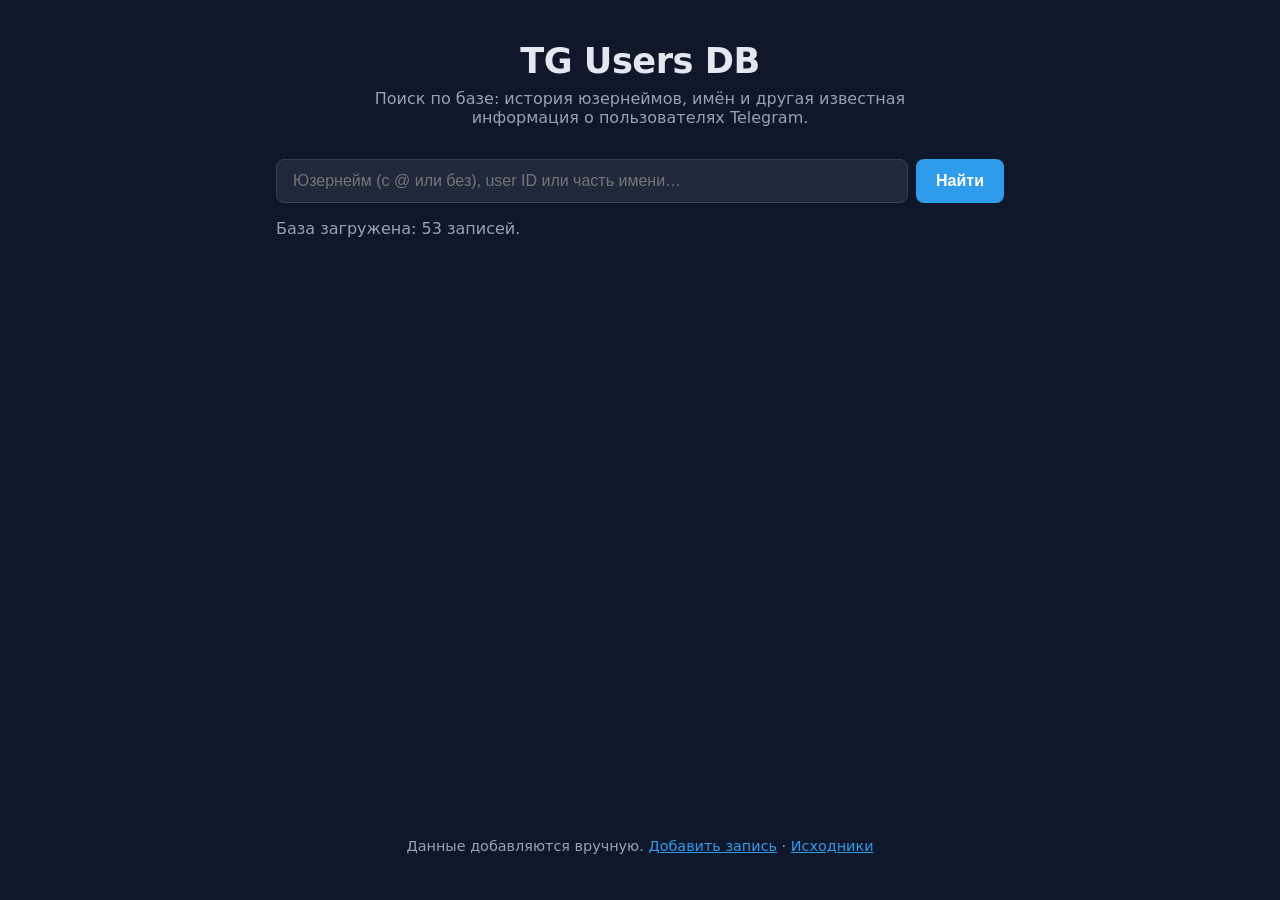
<file: index.html>
<!DOCTYPE html>
<html lang="ru">
<head>
  <meta charset="UTF-8">
  <meta name="viewport" content="width=device-width, initial-scale=1.0">
  <meta name="description" content="Поиск по базе пользователей Telegram: история юзернеймов, имён, био, телефоны и другая информация.">
  <title>TG Users DB — база данных пользователей Telegram</title>
  <link rel="stylesheet" href="css/style.css">
</head>
<body>
  <header>
    <h1>TG Users DB</h1>
    <p class="subtitle">Поиск по базе: история юзернеймов, имён и другая известная информация о пользователях Telegram.</p>
  </header>

  <main>
    <section class="search-box">
      <input type="text" id="search-input" placeholder="Юзернейм (с @ или без), user ID или часть имени…" autocomplete="off">
      <button id="search-button">Найти</button>
    </section>

    <p id="status" class="status"></p>
    <section id="results"></section>
  </main>

  <div id="modal" class="modal hidden">
    <div class="modal-card" id="modal-card"></div>
  </div>

  <footer>
    <p>Данные добавляются вручную. <a href="admin.html">Добавить запись</a> · <a href="https://github.com/matvey-matvey123/tg-users-db">Исходники</a></p>
  </footer>

  <script src="js/app.js"></script>
</body>
</html>
</file>
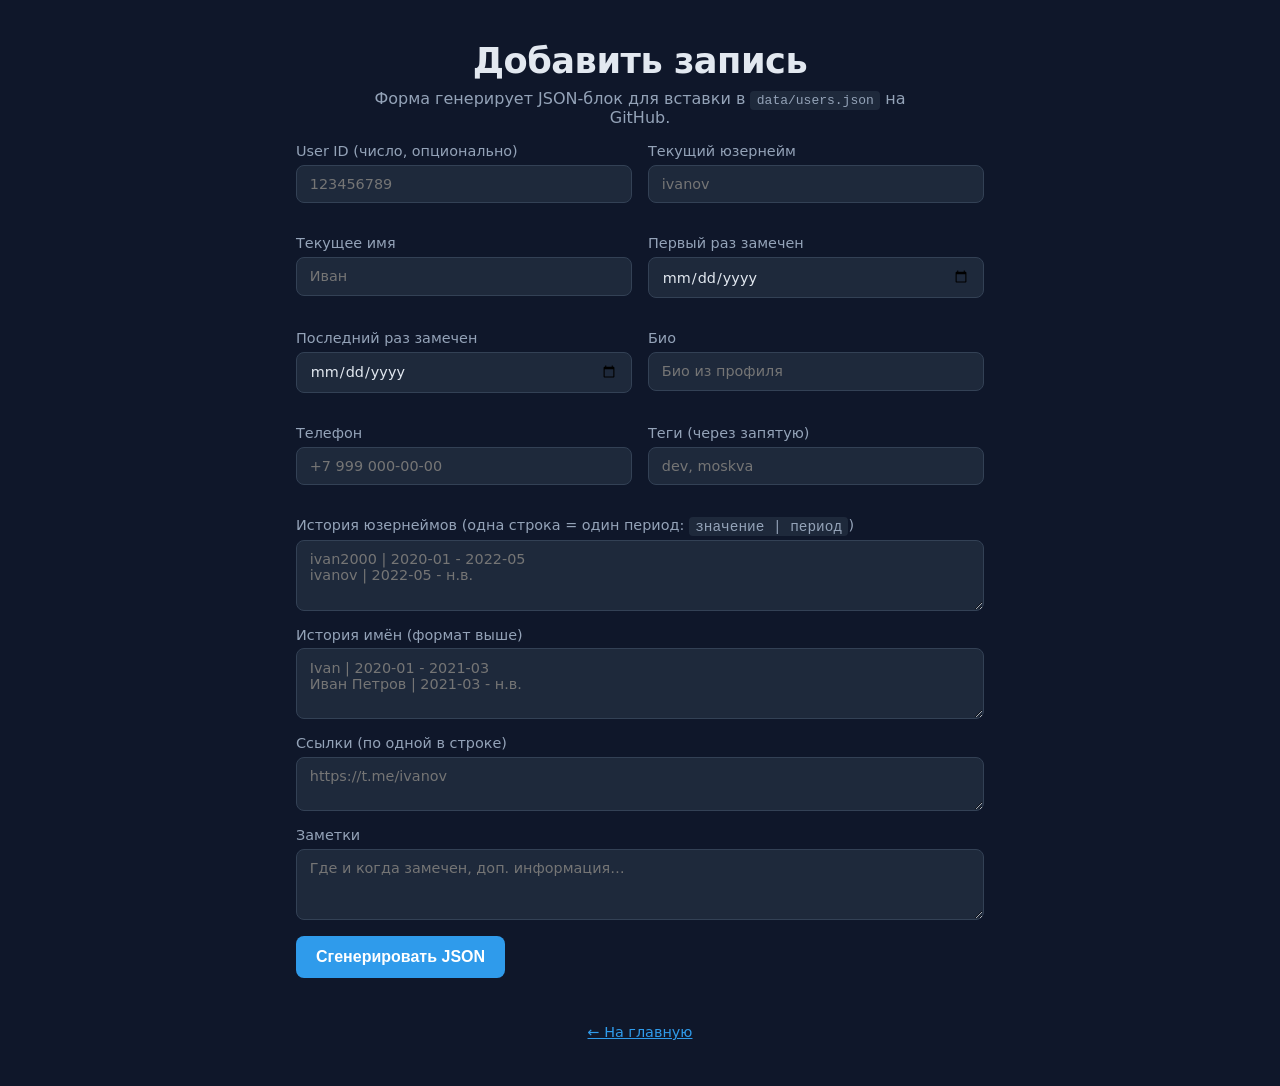
<file: admin.html>
<!DOCTYPE html>
<html lang="ru">
<head>
  <meta charset="UTF-8">
  <meta name="viewport" content="width=device-width, initial-scale=1.0">
  <title>Добавить запись — TG Users DB</title>
  <link rel="stylesheet" href="css/style.css">
</head>
<body>
  <header>
    <h1>Добавить запись</h1>
    <p class="subtitle">Форма генерирует JSON-блок для вставки в <code>data/users.json</code> на GitHub.</p>
  </header>

  <main class="admin">
    <form id="add-form">
      <div class="grid">
        <label>User ID (число, опционально)
          <input type="number" id="f-id" placeholder="123456789">
        </label>
        <label>Текущий юзернейм
          <input type="text" id="f-username" placeholder="ivanov" required>
        </label>
        <label>Текущее имя
          <input type="text" id="f-name" placeholder="Иван">
        </label>
        <label>Первый раз замечен
          <input type="date" id="f-first_seen">
        </label>
        <label>Последний раз замечен
          <input type="date" id="f-last_seen">
        </label>
        <label>Био
          <input type="text" id="f-bio" placeholder="Био из профиля">
        </label>
        <label>Телефон
          <input type="text" id="f-phone" placeholder="+7 999 000-00-00">
        </label>
        <label>Теги (через запятую)
          <input type="text" id="f-tags" placeholder="dev, moskva">
        </label>
      </div>

      <label>История юзернеймов (одна строка = один период: <code>значение | период</code>)
        <textarea id="f-usernames" rows="3" placeholder="ivan2000 | 2020-01 - 2022-05&#10;ivanov | 2022-05 - н.в."></textarea>
      </label>

      <label>История имён (формат выше)
        <textarea id="f-names" rows="3" placeholder="Ivan | 2020-01 - 2021-03&#10;Иван Петров | 2021-03 - н.в."></textarea>
      </label>

      <label>Ссылки (по одной в строке)
        <textarea id="f-links" rows="2" placeholder="https://t.me/ivanov"></textarea>
      </label>

      <label>Заметки
        <textarea id="f-notes" rows="3" placeholder="Где и когда замечен, доп. информация…"></textarea>
      </label>

      <button type="submit">Сгенерировать JSON</button>
    </form>

    <pre id="output" class="output hidden"></pre>
    <button id="copy-button" class="hidden">Скопировать JSON</button>
  </main>

  <footer>
    <p><a href="index.html">← На главную</a></p>
  </footer>

  <script src="js/admin.js"></script>
</body>
</html>
</file>
<file: css/style.css>
:root {
  --bg: #0f172a;
  --card: #1e293b;
  --accent: #2f9beb;
  --text: #e2e8f0;
  --muted: #94a3b8;
  --border: #334155;
}

* { box-sizing: border-box; }

body {
  margin: 0;
  font-family: system-ui, -apple-system, "Segoe UI", Roboto, sans-serif;
  background: var(--bg);
  color: var(--text);
  min-height: 100vh;
  display: flex;
  flex-direction: column;
}

header, main, footer { padding: 0 1rem; }

header { text-align: center; padding-top: 2.5rem; }
header h1 { margin: 0; font-size: 2.2rem; letter-spacing: -0.5px; }
.subtitle { color: var(--muted); max-width: 560px; margin: 0.5rem auto 0; }
code { background: var(--card); padding: 0.1rem 0.4rem; border-radius: 4px; }

main { flex: 1; width: 100%; max-width: 760px; margin: 0 auto; }

.search-box {
  display: flex;
  gap: 0.5rem;
  margin: 2rem 0 1rem;
}

#search-input {
  flex: 1;
  padding: 0.75rem 1rem;
  font-size: 1rem;
  border: 1px solid var(--border);
  border-radius: 8px;
  background: var(--card);
  color: var(--text);
  outline: none;
}
#search-input:focus { border-color: var(--accent); }

button {
  padding: 0.75rem 1.25rem;
  font-size: 1rem;
  border: none;
  border-radius: 8px;
  background: var(--accent);
  color: #fff;
  cursor: pointer;
  font-weight: 600;
}
button:hover { filter: brightness(1.1); }

.status { min-height: 1.5em; color: var(--muted); margin: 0 0 1rem; }

.user-row {
  display: flex;
  align-items: center;
  flex-wrap: wrap;
  gap: 0.4rem 0.8rem;
  background: var(--card);
  border: 1px solid var(--border);
  border-radius: 10px;
  padding: 0.75rem 1rem;
  margin-bottom: 0.6rem;
  cursor: pointer;
  transition: border-color 0.15s, transform 0.1s;
}
.user-row:hover { border-color: var(--accent); transform: translateY(-1px); }
.user-row .row-name { font-weight: 600; }
.user-row .row-username { color: var(--accent); }
.user-row .row-meta { color: var(--muted); font-size: 0.85rem; margin-left: auto; }
.user-row .row-tags { width: 100%; }

.modal {
  position: fixed;
  inset: 0;
  background: rgba(2, 6, 16, 0.72);
  display: flex;
  align-items: flex-start;
  justify-content: center;
  overflow-y: auto;
  padding: 2rem 1rem;
  z-index: 100;
}
.modal-card {
  position: relative;
  background: var(--card);
  border: 1px solid var(--border);
  border-radius: 14px;
  padding: 1.5rem;
  width: 100%;
  max-width: 620px;
  box-shadow: 0 20px 60px rgba(0, 0, 0, 0.5);
}

.user-card {
  background: var(--card);
  border: 1px solid var(--border);
  border-radius: 12px;
  padding: 1.25rem;
  margin-bottom: 1rem;
}
.user-card h2 { margin: 0 0 0.25rem; display: flex; align-items: center; gap: 0.6rem; flex-wrap: wrap; }
.user-card h2 .badge { font-size: 0.75rem; color: var(--accent); font-weight: 400; }
.meta { color: var(--muted); font-size: 0.9rem; margin-bottom: 1rem; }
.meta span { margin-right: 1rem; }

.history-block { margin: 1rem 0; }
.history-block summary { color: var(--muted); font-size: 0.85rem; text-transform: uppercase; letter-spacing: 0.5px; cursor: pointer; user-select: none; }
.history-block summary:hover { color: var(--text); }
.history-block table { width: 100%; border-collapse: collapse; margin-top: 0.4rem; }
.history-block td { padding: 0.35rem 0.5rem; border-bottom: 1px solid var(--border); font-size: 0.95rem; }
.history-block td.value { font-weight: 600; }
.history-block td.period { color: var(--muted); text-align: right; white-space: nowrap; }

.close-btn {
  position: absolute;
  top: 0.75rem;
  right: 1rem;
  background: none;
  border: none;
  color: var(--muted);
  font-size: 1.5rem;
  cursor: pointer;
  line-height: 1;
  padding: 0.2rem;
}
.close-btn:hover { color: var(--text); filter: none; }

field {
  display: inline-block;
  background: var(--bg);
  border: 1px solid var(--border);
  border-radius: 20px;
  padding: 0.2rem 0.75rem;
  margin: 0.15rem 0.3rem 0.15rem 0;
  font-size: 0.85rem;
  color: var(--accent);
}

.info-row { display: flex; gap: 0.5rem; margin: 0.4rem 0; font-size: 0.95rem; }
.info-row .k { color: var(--muted); min-width: 90px; }
.info-row .v a { color: var(--accent); word-break: break-all; }

.footer-note { color: var(--muted); border-top: 1px solid var(--border); margin-top: 1.5rem; padding-top: 0.75rem; font-size: 0.9rem; }

footer {
  text-align: center;
  color: var(--muted);
  padding: 2rem 1rem;
  font-size: 0.9rem;
}
footer a { color: var(--accent); }

/* admin */
main.admin { max-width: 720px; }
#add-form label { display: block; margin: 1rem 0; color: var(--muted); font-size: 0.9rem; }
#add-form input, #add-form textarea {
  display: block;
  width: 100%;
  margin-top: 0.35rem;
  padding: 0.65rem 0.8rem;
  border: 1px solid var(--border);
  border-radius: 8px;
  background: var(--card);
  color: var(--text);
  font: inherit;
}
.grid { display: grid; grid-template-columns: 1fr 1fr; gap: 0 1rem; }
@media (max-width: 600px) { .grid { grid-template-columns: 1fr; } }

.output {
  background: #0b1220;
  border: 1px solid var(--border);
  border-radius: 8px;
  padding: 1rem;
  overflow-x: auto;
  font-size: 0.8rem;
}
.hidden { display: none; }
</file>
